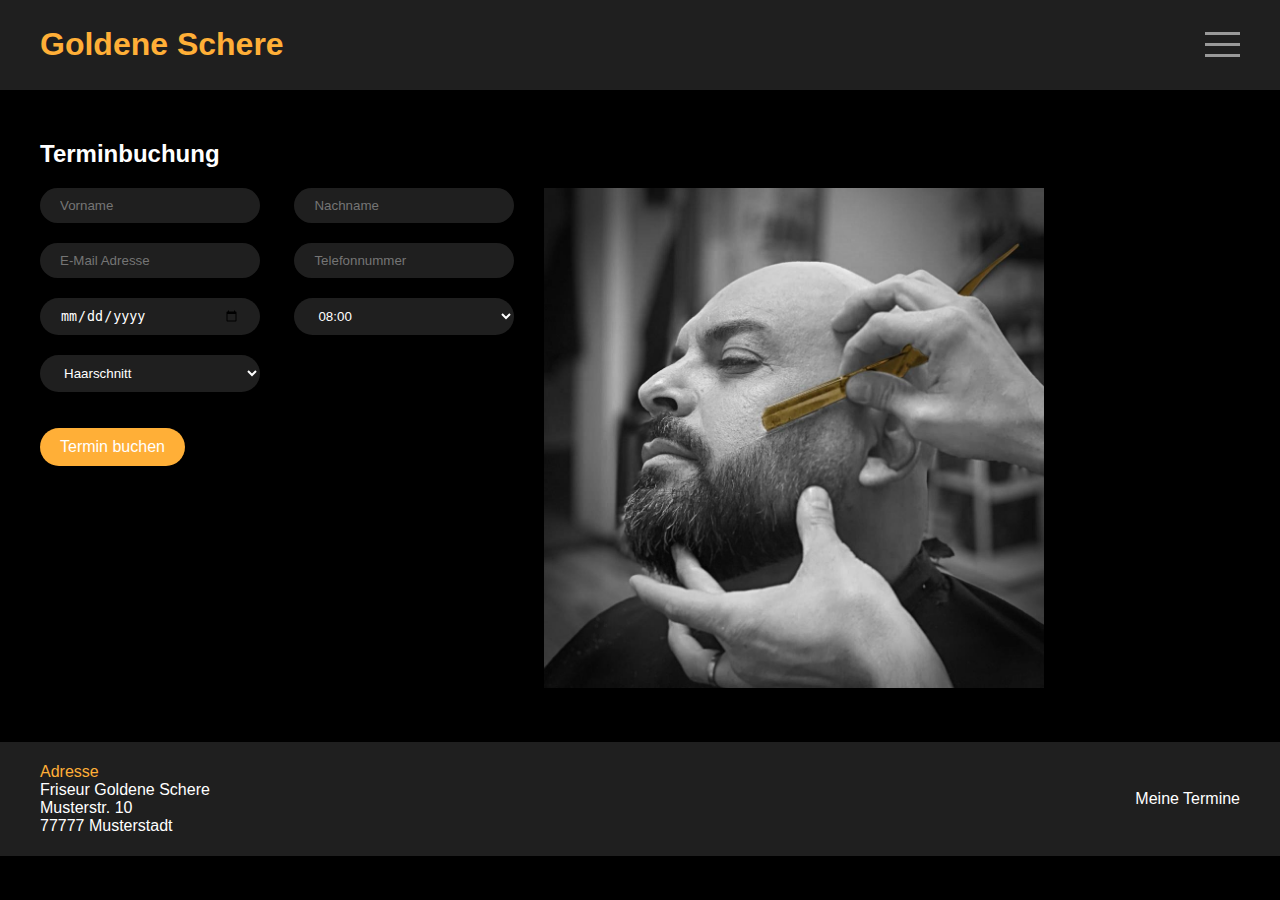
<file: index.html>
<!DOCTYPE html>
<html lang="de">

<head>
  <meta charset="utf-8" />
  <meta name="viewport" content="width=device-width, initial-scale=1.0" />
  <title>Terminbuchung Goldene Schere</title>
  <link rel="stylesheet" href="style.css" />
</head>

<body>
  <header>
    <div class="container">
      <div class="header-inner">
        <h1> <a href="index.html">Goldene Schere</a>
        </h1>
        <div class="menu">
          <div class="line line1">

          </div>
          <div class="line line2">

          </div>
          <div class="line line3">

          </div>
        </div>
      </div>
    </div>
  </header>
  <main>
    <div class="container">
      <h2>Terminbuchung</h2>
      <div class="row">
        <div class="col">
          <div>
            <input class="input" type="text" placeholder="Vorname" id="first-name" required />
            <input class="input" type="text" placeholder="Nachname" id="last-name" required />
          </div>
          <div>
            <input class="input" type="text" placeholder="E-Mail Adresse" id="mail" required />
            <input class="input" type="text" placeholder="Telefonnummer" id="phone" required />
          </div>
          <div>
            <input class="input" type="date" id="date" required />
            <select class="input" name="time" id="time" required>
              <option value="">08:00</option>
              <option value="">08:30</option>
              <option value="">09:00</option>
              <option value="">09:30</option>
              <option value="">10:00</option>
              <option value="">10:30</option>
            </select>
          </div>
          <select class="input" name="haircut" id="haircut" required>
            <option value="">Haarschnitt</option>
            <option value="">Herren</option>
            <option value="">Frauen</option>
          </select>
          <p> <a class="button" href="events.html">Termin buchen</a>
          </p>
        </div>
        <div class="col">
          <img class="image" src="images/Bild_Friseur.jpg">
        </div>
      </div>
    </div>
  </main>
  <footer>
    <div class="container">
      <div class="footer-inner">

        <p> <span class="text-gold">Adresse</span> <br>
          Friseur Goldene Schere <br>
          Musterstr. 10 <br>
          77777 Musterstadt</p>
        <div>
          <p> <a href="events.html">Meine Termine</a>
          </p>
        </div>
      </div>
    </div>
  </footer>
</body>

</html>
</file>
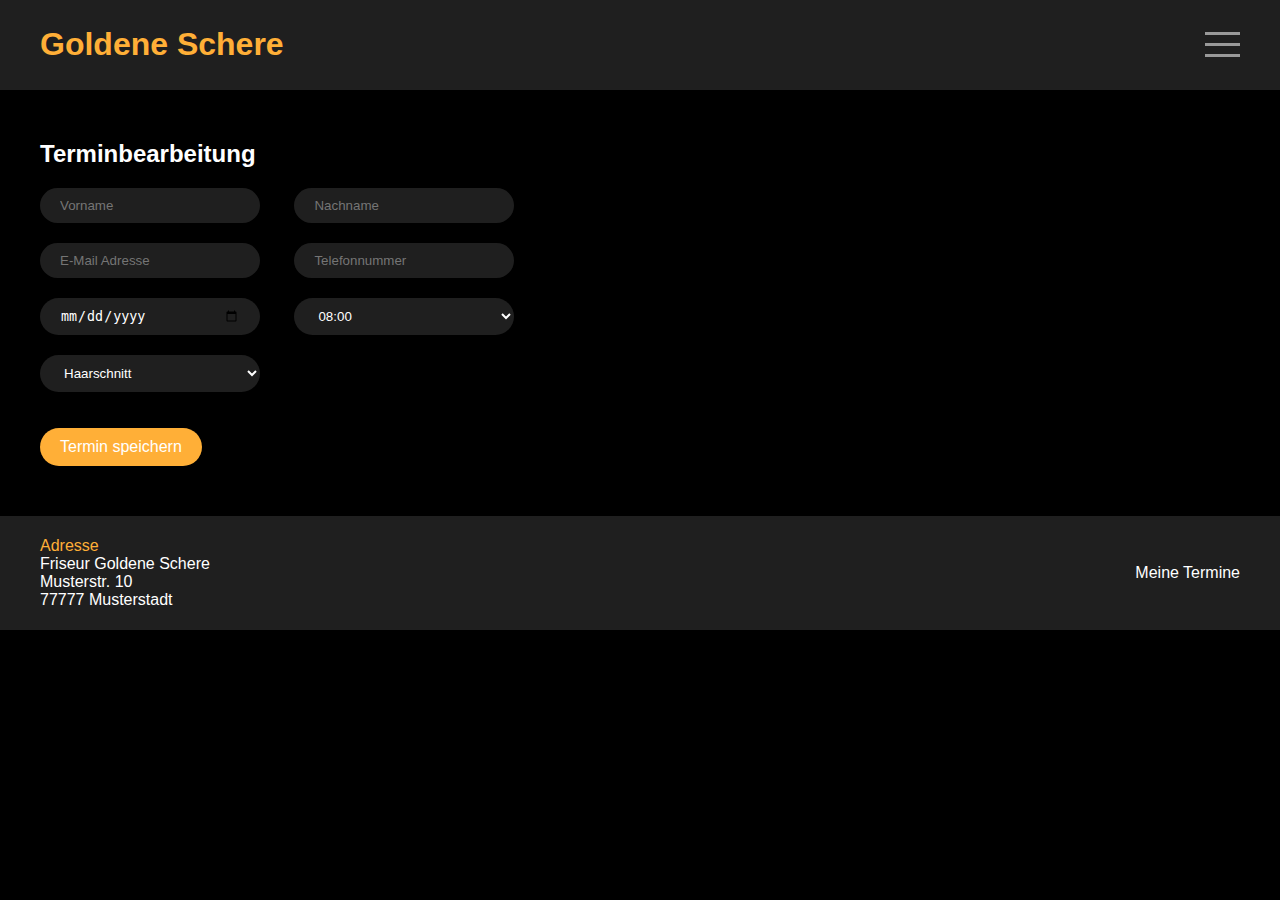
<file: event.html>
<!DOCTYPE html>
<html lang="de">

<head>
  <meta charset="utf-8" />
  <meta name="viewport" content="width=device-width, initial-scale=1.0" />
  <title>Terminbearbeitung Goldene Schere</title>
  <link rel="stylesheet" href="style.css" />
</head>

<body>
  <header>
    <div class="container">
      <div class="header-inner">
        <h1> <a href="index.html">Goldene Schere</a>
        </h1>
        <div class="menu">
          <div class="line line1">

          </div>
          <div class="line line2">

          </div>
          <div class="line line3">

          </div>
        </div>
      </div>
    </div>
  </header>
  <main>
    <div class="container">
      <h2>Terminbearbeitung</h2>
      <div>
        <input class="input" type="text" placeholder="Vorname" id="first-name" required />
        <input class="input" type="text" placeholder="Nachname" id="last-name" required />
      </div>
      <div>
        <input class="input" type="text" placeholder="E-Mail Adresse" id="mail" required />
        <input class="input" type="text" placeholder="Telefonnummer" id="phone" required />
      </div>
      <div>
        <input class="input" type="date" id="date" required />
        <select class="input" name="time" id="time" required>
          <option value="">08:00</option>
          <option value="">08:30</option>
          <option value="">09:00</option>
          <option value="">09:30</option>
          <option value="">10:00</option>
          <option value="">10:30</option>
        </select>
      </div>
      <select class="input" name="haircut" id="haircut" required>
        <option value="">Haarschnitt</option>
        <option value="">Herren</option>
        <option value="">Frauen</option>
      </select>
      <p> <a class="button" href="#">Termin speichern</a>
      </p>
    </div>
  </main>
  <footer>
    <div class="container">
      <div class="footer-inner">

        <p> <span class="text-gold">Adresse</span> <br>
          Friseur Goldene Schere <br>
          Musterstr. 10 <br>
          77777 Musterstadt</p>
        <div>
          <p> <a href="events.html">Meine Termine</a>
          </p>
        </div>
      </div>
    </div>
  </footer>
</body>

</html>
</file>
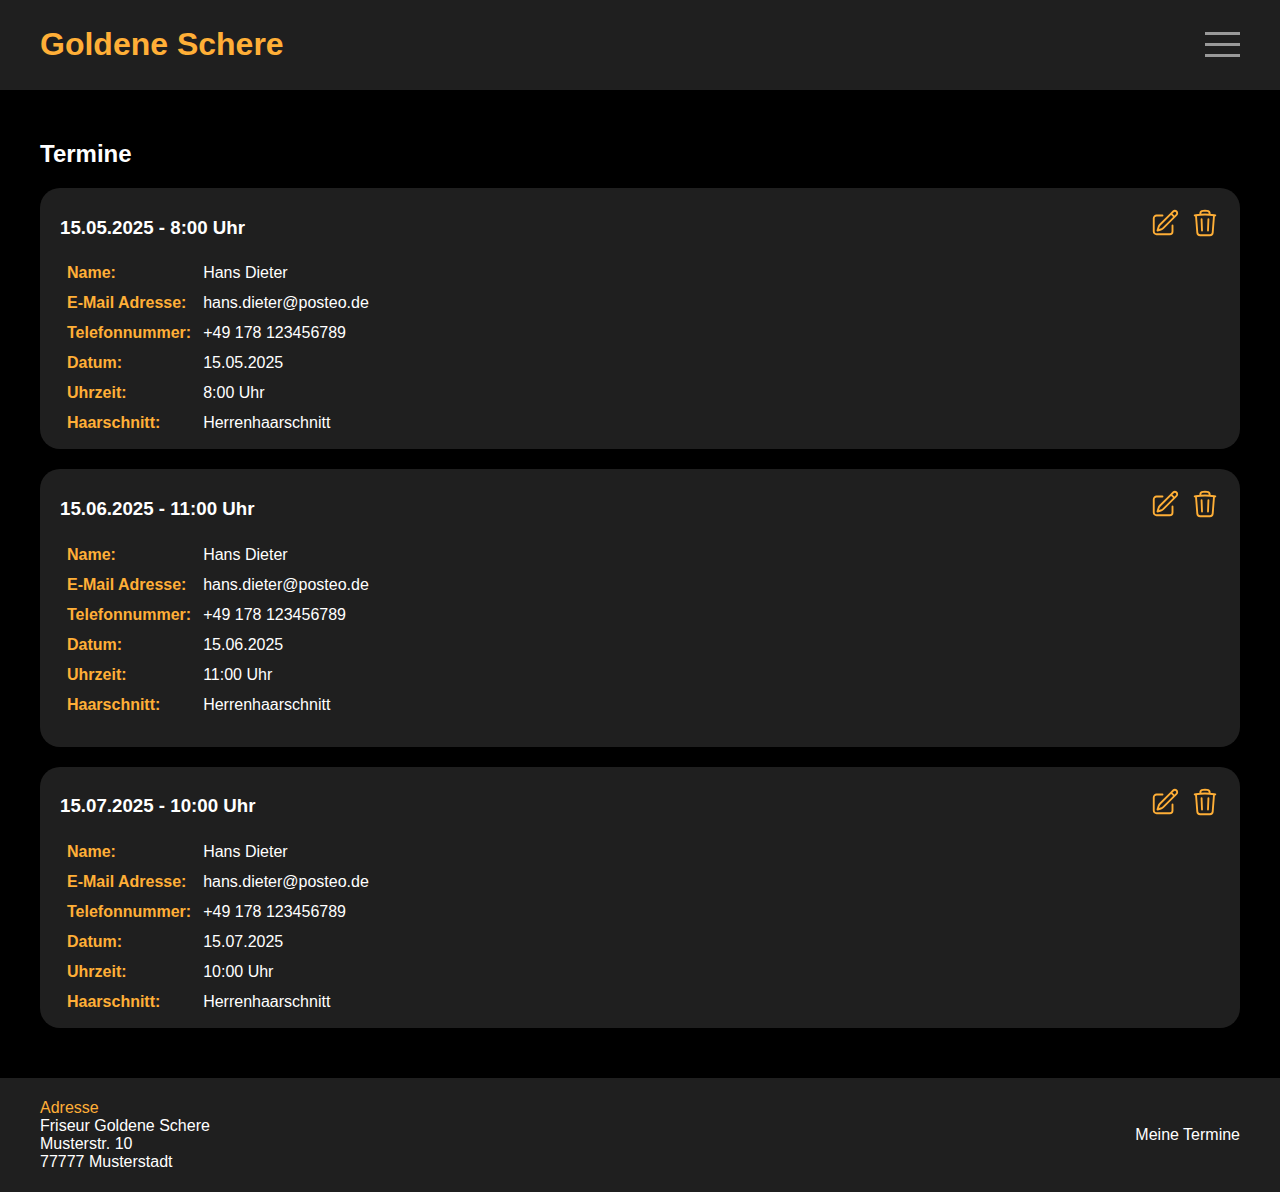
<file: events.html>
<!DOCTYPE html>
<html lang="de">

<head>
  <meta charset="utf-8" />
  <meta name="viewport" content="width=device-width, initial-scale=1.0" />
  <title>Termine Goldene Schere</title>
  <link rel="stylesheet" href="style.css" />
</head>

<body>
  <header>
    <div class="container">
      <div class="header-inner">
        <h1> <a href="index.html">Goldene Schere</a>
        </h1>
        <div class="menu">
          <div class="line line1">

          </div>
          <div class="line line2">

          </div>
          <div class="line line3">

          </div>
        </div>
      </div>
    </div>
  </header>
  <main>
    <div class="container">
      <h2>Termine</h2>
      <div class="events">
        <div class="event">
          <div class="actions">
            <div class="action edit">
              <a href="event.html"> <img src="images/pencil.svg" alt=""></a>
            </div>
            <div class="action delete">
              <img src="images/trash.svg" alt="">
            </div>
          </div>
          <h3>15.05.2025 - 8:00 Uhr</h3>
          <table>
            <tr>
              <td>Name:</td>
              <td>Hans Dieter</td>
            </tr>
            <tr>
              <td>E-Mail Adresse:</td>
              <td>hans.dieter@posteo.de</td>
            </tr>
            <tr>
              <td>Telefonnummer:</td>
              <td>+49 178 123456789</td>
            </tr>
            <tr>
              <td>Datum:</td>
              <td>15.05.2025</td>
            </tr>
            <tr>
              <td>Uhrzeit:</td>
              <td>8:00 Uhr</td>
            </tr>
            <tr>
              <td>Haarschnitt:</td>
              <td>Herrenhaarschnitt</td>
            </tr>
          </table>
        </div>
        <div class="event">
          <div class="actions">
            <div class="action edit">
              <a href="event.html"> <img src="images/pencil.svg" alt=""></a>
            </div>
            <div class="action delete">
              <img src="images/trash.svg" alt="">
            </div>
          </div>
          <h3>15.06.2025 - 11:00 Uhr</h3>
          <table>
            <tr>
              <td>Name:</td>
              <td>Hans Dieter</td>
            </tr>
            <tr>
              <td>E-Mail Adresse:</td>
              <td>hans.dieter@posteo.de</td>
            </tr>
            <tr>
              <td>Telefonnummer:</td>
              <td>+49 178 123456789</td>
            </tr>
            <tr>
              <td>Datum:</td>
              <td>15.06.2025</td>
            </tr>
            <tr>
              <td>Uhrzeit:</td>
              <td>11:00 Uhr</td>
            </tr>
            <tr>
              <td>Haarschnitt:</td>
              <td>Herrenhaarschnitt</td>
            </tr>
          </table>
          </p>
        </div>
        <div class="event">
          <div class="actions">
            <div class="action edit">
              <a href="event.html"> <img src="images/pencil.svg" alt=""></a>
            </div>
            <div class="action delete">
              <img src="images/trash.svg" alt="">
            </div>
          </div>
          <h3>15.07.2025 - 10:00 Uhr</h3>
          <table>
            <tr>
              <td>Name:</td>
              <td>Hans Dieter</td>
            </tr>
            <tr>
              <td>E-Mail Adresse:</td>
              <td>hans.dieter@posteo.de</td>
            </tr>
            <tr>
              <td>Telefonnummer:</td>
              <td>+49 178 123456789</td>
            </tr>
            <tr>
              <td>Datum:</td>
              <td>15.07.2025</td>
            </tr>
            <tr>
              <td>Uhrzeit:</td>
              <td>10:00 Uhr</td>
            </tr>
            <tr>
              <td>Haarschnitt:</td>
              <td>Herrenhaarschnitt</td>
            </tr>
          </table>
        </div>
      </div>
    </div>
  </main>
  <footer>
    <div class="container">
      <div class="footer-inner">

        <p> <span class="text-gold">Adresse</span> <br>
          Friseur Goldene Schere <br>
          Musterstr. 10 <br>
          77777 Musterstadt</p>
        <div>
          <p> <a href="events.html">Meine Termine</a>
          </p>
        </div>
      </div>
    </div>
  </footer>
</body>

</html>
</file>
<file: style.css>
* {
  box-sizing: border-box;
}

body {
  margin: 0;
  background-color: black;
  color: white;
  font-family: Verdana, sans-serif;
}

a {
  color: #ffffff;
  text-decoration: none;
}

.container {
  max-width: 1200px;
  margin: auto;
}

.input {
  background-color: #1F1F1F;
  color: #ffffff;
  border: 0;
  border-radius: 20px;
  padding: 10px 20px;
  margin-right: 30px;
  margin-bottom: 20px;
  width: 220px;
}

/*header*/
header {
  padding: 5px 30px;
  background-color: #1F1F1F;
  margin-bottom: 50px;
}

header h1 a {
  color: #FFAF37;
}

.header-inner {
  display: flex;
  /*Horizontale Anordnung der Objekte*/
  justify-content: space-between;
  /*Plazierung der Objekte auf horizontaler Ebene*/
  align-items: center;
  /*Vertikale Anordnung der Objekte*/
}

.menu {
  height: 25px;
  width: 35px;
  position: relative;
}

.menu .line {
  height: 3px;
  width: 100%;
  background-color: #999999;
  position: absolute;
}

.menu .line.line2 {
  top: 0;
  bottom: 0;
  margin: auto;
}

.menu .line.line3 {
  bottom: 0;
}

/*footer*/
footer {
  padding: 5px;
  background-color: #1F1F1F;
  margin-top: 50px;
}

.footer-inner {
  display: flex;
  justify-content: space-between;
  align-items: center;
}

.text-gold {
  color: #FFAF37;
}

.event {
  background-color: #1F1F1F;
  border: 0;
  border-radius: 20px;
  padding: 10px 20px;
  margin-bottom: 20px;
  position: relative;
}

.events .event table tr td:first-child {
  font-weight: bold;
  color: #FFAF37;
}

.events .event table tr td {
  padding: 5px;
}

.events .event .actions {
  height: 30px;
  width: 70px;
  position: absolute;
  right: 20px;
  top: 20px;
  display: flex;
  justify-content: space-between;
  align-items: center;
}

.events .event .actions .action {
  height: 30px;
  width: 30px;
}

.button {
  background-color: #FFAF37;
  color: #ffffff;
  border: 0;
  border-radius: 20px;
  padding: 10px 20px;
  margin-right: 30px;
  display: inline-block;
}

.image {
  height: 500px;
}

.row {
  display: flex;
}
</file>
